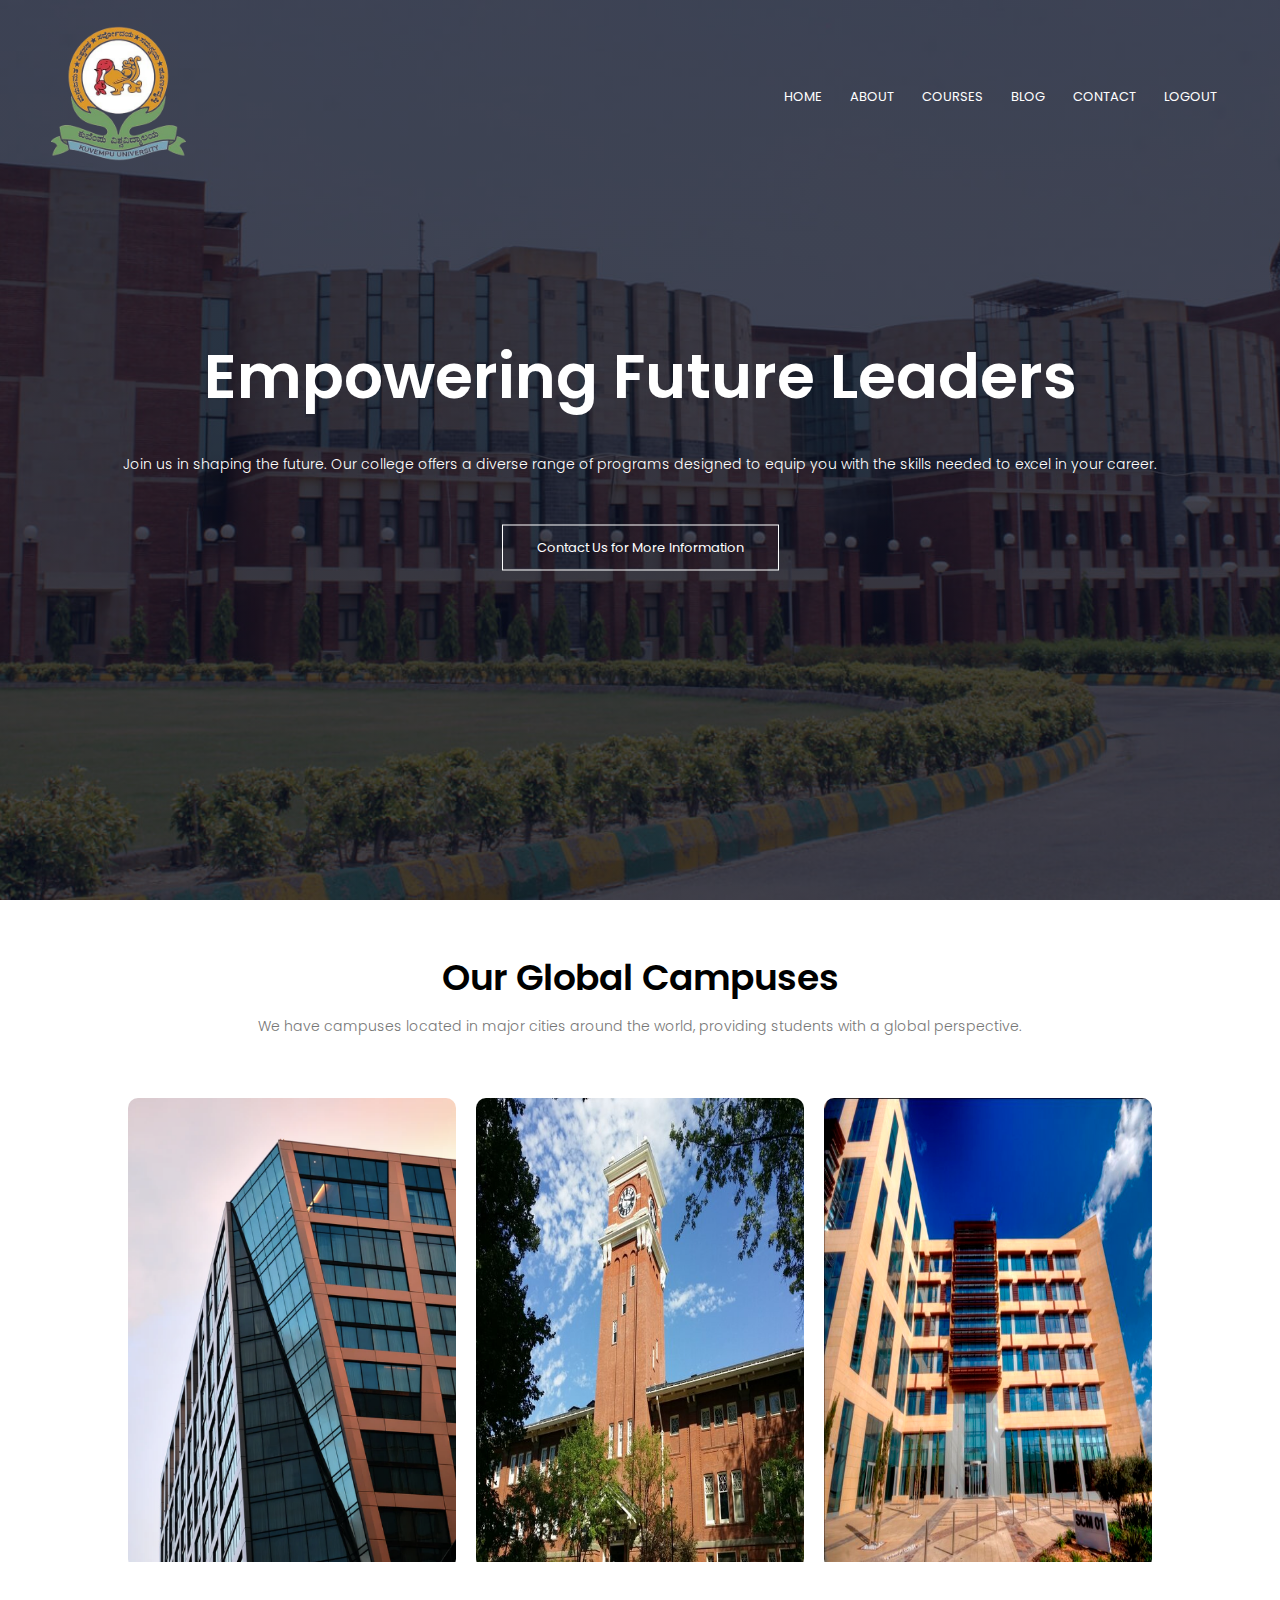
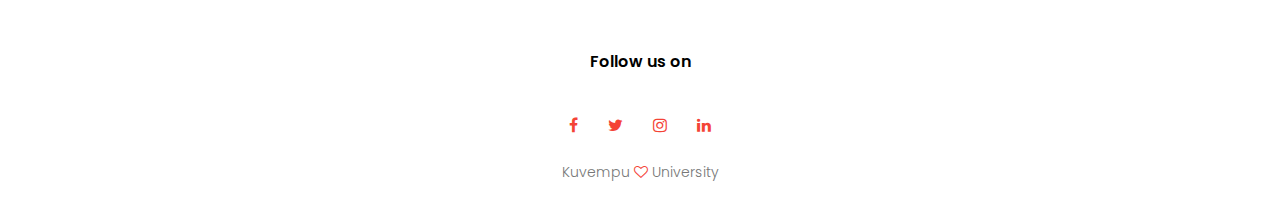
<file: index.html>
<!DOCTYPE html>
<html lang="en">
<head>
  <meta charset="UTF-8">
  <meta name="viewport" content="width=device-width, initial-scale=1.0">
  <title>College Website</title>
  <link rel="stylesheet" href="style.css">
  <link href="https://fonts.googleapis.com/css?family=Poppins:100,200,300,400,600,700&display=swap" rel="stylesheet">
  <link rel="stylesheet" href="https://stackpath.bootstrapcdn.com/font-awesome/4.7.0/css/font-awesome.min.css">
</head>
<body>

  <section class="header">
    <nav>
      <a href="index.html"><img src="./images/kuvempu.png" alt="College Logo"></a>
      <div class="nav-links" id="navLinks">
        <i class="fa fa-close" onclick="hideMenu()"></i>
        <ul>
          <li><a href="index.html">HOME</a></li>
          <li><a href="about.html">ABOUT</a></li>
          <li><a href="course.html">COURSES</a></li>
          <li><a href="blog.php">BLOG</a></li>
          <li><a href="contact.php">CONTACT</a></li>
          <li><a href="logout.php">LOGOUT</a></li>
        </ul>
      </div>
      <i class="fa fa-bars" onclick="showMenu()"></i>
    </nav>

    <div class="text-box">
      <h1>Empowering Future Leaders</h1>
      <p>Join us in shaping the future. Our college offers a diverse range of programs designed to equip you with the skills needed to excel in your career.</p>
      <a href="contact.php" class="contact-us-for-more">Contact Us for More Information</a>
    </div>
  </section>

  <section class="campus">
    <h1>Our Global Campuses</h1>
    <p>We have campuses located in major cities around the world, providing students with a global perspective.</p>
    <div class="row">
      <a href="sagara.html" class="campus-col">
        <img src="./images/bengaluru.png" alt="Sagara">
        <div class="layer">
          <h3>SAGARA</h3>
        </div>
      </a>
      <a href="shivamogga.html" class="campus-col">
        <img src="./images/873782-1.jpg" alt="Shivamogga">
        <div class="layer">
          <h3>SHIVAMOGGA</h3>
        </div>
      </a>
      <a href="chikkamagaluru.html" class="campus-col">
        <img src="./images/campus1.jpg" alt="chikkamagaluru">
        <div class="layer">
          <h3>Chikkamagaluru</h3>
        </div>
      </a>
    </div>
  </section>

  <section class="footer">
    <h4>Follow us on</h4>
    <div class="icons">
      <a href="https://web.facebook.com"><i class="fa fa-facebook"></i></a>
      <a href="https://x.com"><i class="fa fa-twitter"></i></a>
      <a href="https://www.instagram.com"><i class="fa fa-instagram"></i></a>
      <a href="https://www.linkedin.com"><i class="fa fa-linkedin"></i></a>
    </div>
    <p>Kuvempu <i class="fa fa-heart-o"></i> University</p>
  </section>

  <script>
    var navLinks = document.getElementById("navLinks");
    function showMenu() {
      navLinks.style.right = "0";
    }
    function hideMenu() {
      navLinks.style.right = "-200px";
    }
  </script>

</body>
</html>
</file>
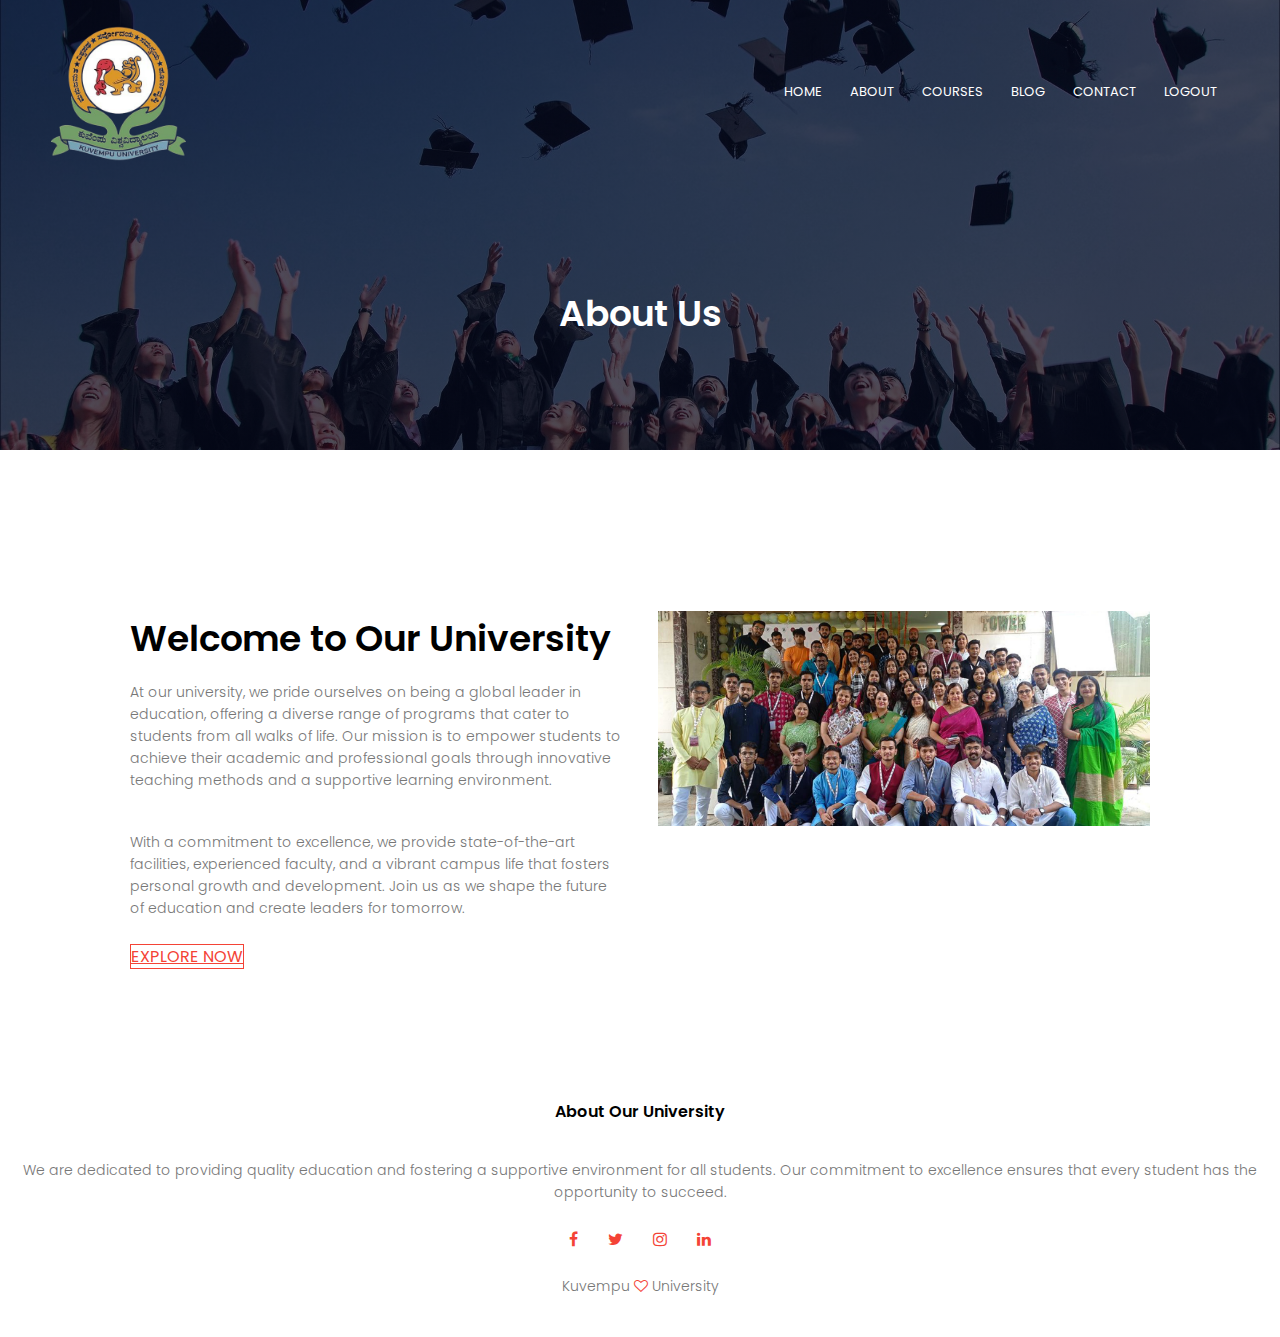
<file: about.html>
<html>
<head>
<meta name="viewport" content="width=device-width, initial-scale=1.0">
<title>College Website</title>
<link rel="stylesheet" href="style.css">
<link href="https://fonts.googleapis.com/css?family=Poppins:100,200,300,400,600,700&display=swap" rel="stylesheet">
<link rel="stylesheet" href="https://stackpath.bootstrapcdn.com/font-awesome/4.7.0/css/font-awesome.min.css"> 
</head>
<body>
    <section class="sub-header">
        <nav>
            <a href="index.html"><img src="./images/kuvempu.png"></a>
            <div class="nav-links" id="navLinks">  
                <i class="fa fa-close" onclick="hideMenu()"></i>
                <ul>
                    <li><a href="index.html">HOME</a></li>
                    <li><a href="about.html">ABOUT</a></li>
                    <li><a href="course.html">COURSES</a></li>
                    <li><a href="blog.php">BLOG</a></li>
                    <li><a href="contact.php">CONTACT</a></li>
                    <li><a href="logout.php">LOGOUT</a></li>
                </ul>
            </div>
            <i class="fa fa-bars" onclick="showMenu()"></i>
        </nav>   
            <h1>About Us</h1>
    </section>
    
    

    
<section class="about-us">
    <div class="row">
        <div class="about-col">
            <h1>Welcome to Our University</h1>     
            <p>At our university, we pride ourselves on being a global leader in education, offering a diverse range of programs that cater to students from all walks of life. Our mission is to empower students to achieve their academic and professional goals through innovative teaching methods and a supportive learning environment.</p>
            <p>With a commitment to excellence, we provide state-of-the-art facilities, experienced faculty, and a vibrant campus life that fosters personal growth and development. Join us as we shape the future of education and create leaders for tomorrow.</p>
            <a href="https://youtu.be/CrMKEjQNr7I?si=A9Gy2Tz8j0vJANzY" class="Explore-now red btn">EXPLORE NOW</a>
        </div>
        <div class="about-col">
            <img src="./images/Banner-Image.jpg" alt="About Us Image">
        </div>
    </div>    
</section>


<section class="footer">
        <h4>About Our University</h4>
        <p>We are dedicated to providing quality education and fostering a supportive environment for all students. Our commitment to excellence ensures that every student has the opportunity to succeed.</p>
        <div class="icons">
            <a href="https://www.facebook.com"><i class="fa fa-facebook"></i></a>
            <a href="https://x.com/"><i class="fa fa-twitter"></i></a>
            <a href="https://www.instagram.com/"><i class="fa fa-instagram"></i></a>
            <a href="https://in.linkedin.com/"><i class="fa fa-linkedin"></i></a>
        </div>
        <p>Kuvempu <i class="fa fa-heart-o"></i> University</p>
</section>    
  

<script>
    var navLinks = document.getElementById("navLinks");

    function showMenu() {
        navLinks.style.right = "0";
    }

    function hideMenu() {
        navLinks.style.right = "-200px";
    }
</script> 
    
</body>
</html>
</file>
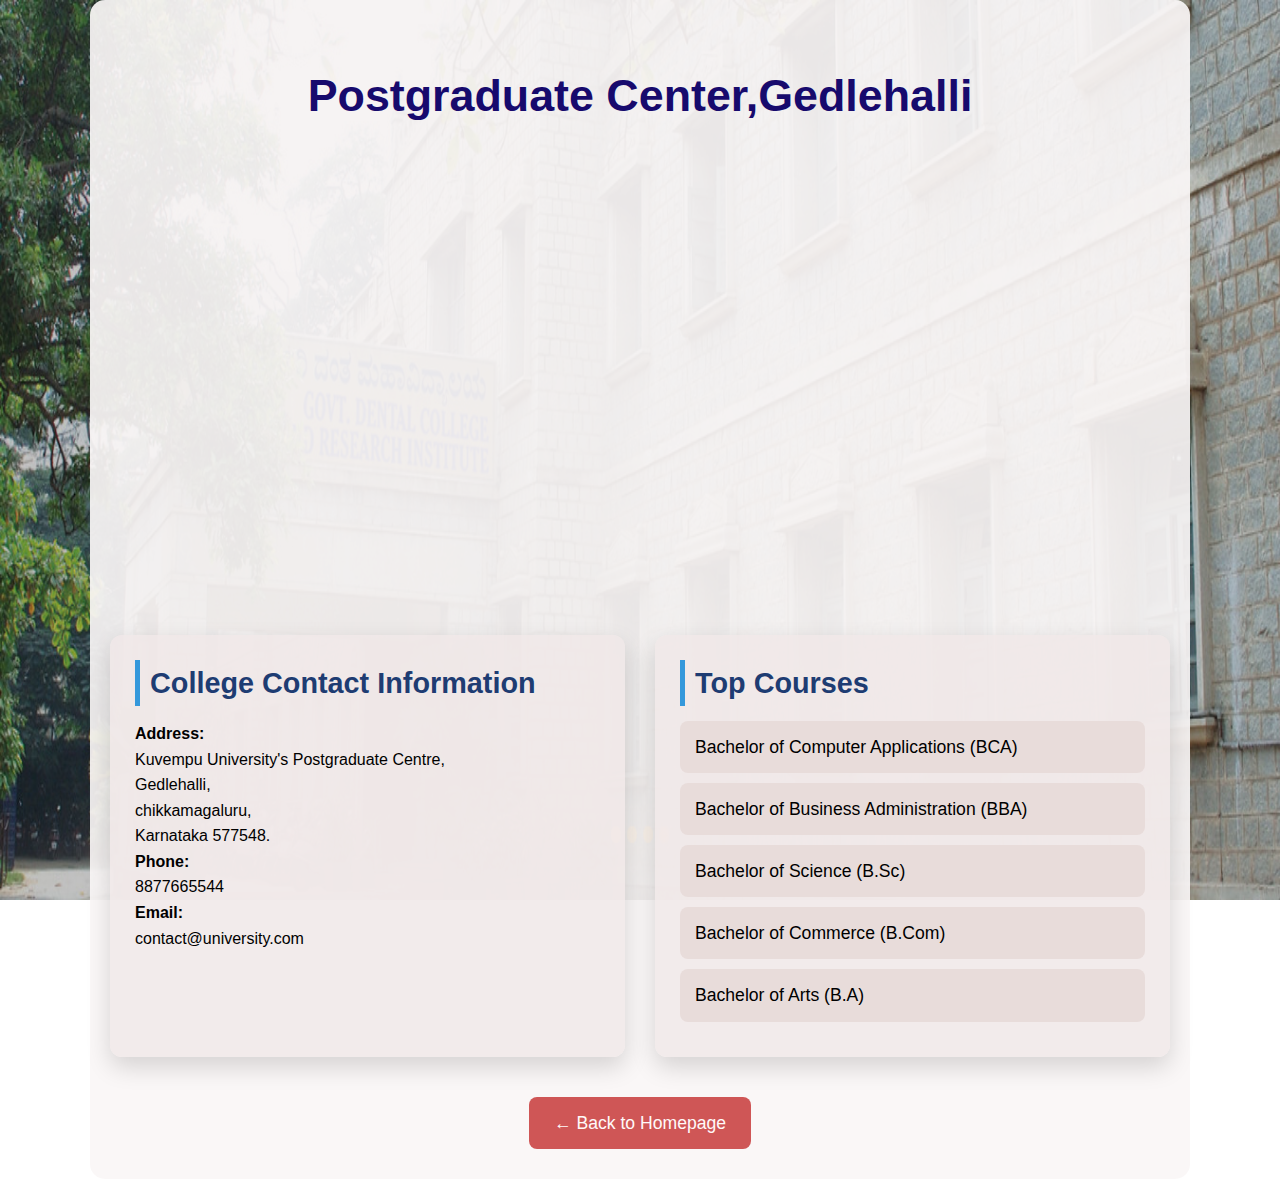
<file: chikkamagaluru.html>
<!DOCTYPE html>
<html lang="en">
<head>
  <meta charset="UTF-8" />
  <meta name="viewport" content="width=device-width, initial-scale=1.0"/>
  <title>SAGARA CAMPUS</title>
  <style>
    * {
      margin: 0;
      padding: 0;
      box-sizing: border-box;
      font-family: 'Segoe UI', Tahoma, Geneva, Verdana, sans-serif;
    }

    body {
      margin: 0;
      padding: 0;
      height: 100vh;
      width: 100vw;
      background-image: url('./images/chikkaa.jpg');
      background-position: center center;
      background-repeat: no-repeat;
      background-size: 100% 100%;
      background-attachment: fixed;
      color: #fdfbfb;
      line-height: 1.6;
}


    .container {
      max-width: 1100px;
      margin: auto;
      padding: 30px 20px;
      background: rgba(250, 246, 246, 0.926);
      border-radius: 15px;
    }

    header {
      text-align: center;
      padding: 30px 0;
    }

    header h1 {
      font-size: 2.8em;
      color: #170a6d;
      margin-bottom: 10px;
    }

    .content {
      display: flex;
      justify-content: space-between;
      gap: 30px;
      margin-bottom: 40px;
      color: black;
    }

    .courses, .contact-us {
      background: rgba(240, 231, 231, 0.8);
      border-radius: 12px;
      padding: 25px;
      flex: 1;
      box-shadow: 0 10px 25px rgba(0, 0, 0, 0.15);
    }

    .courses h2, .contact-us h2 {
      font-size: 1.8em;
      margin-bottom: 15px;
      color: #1e3c72;
      border-left: 5px solid #3498db;
      padding-left: 10px;
    }

    .courses ul {
      list-style: none;
      padding-left: 0;
    }

    .courses ul li {
      background: #e8dcda;
      padding: 12px 15px;
      margin-bottom: 10px;
      border-radius: 8px;
      font-size: 1.1em;
      transition: background 0.3s;
    }

    .courses ul li:hover {
      background: #d7ada8;
    }

    iframe {
      width: 100%;
      height: 400px;
      border: 0;
      border-radius: 10px;
      margin-top: 30px;
    }

    .back-btn {
      display: block;
      width: max-content;
      margin: 30px auto 0;
      background: #cf5656;
      color: rgb(255, 249, 249);
      text-decoration: none;
      padding: 12px 25px;
      border-radius: 8px;
      font-size: 1.1em;
      transition: background 0.3s ease, transform 0.3s ease;
    }

    .back-btn:hover {
      background: #bb2c2c;
      transform: scale(1.05);
    }

   

    @media (max-width: 768px) {
      iframe {
        height: 300px;
      }

      .content {
        flex-direction: column;
      }

      .courses, .contact-us {
        margin-bottom: 20px;
      }
    }
  </style>
</head>
<body>
  <div class="container">
    <header>
      <h1>Postgraduate Center,Gedlehalli</h1>
    </header>
    <iframe src="https://www.google.com/maps/embed?pb=!1m18!1m12!1m3!1d248295.32329154972!2d76.05928879208402!3d13.497840399402854!2m3!1f0!2f0!3f0!3m2!1i1024!2i768!4f13.1!3m3!1m2!1s0x3bbac03f831db9c9%3A0x4c6699cdb958e37a!2sKuvempu%20University&#39;s%20Postgraduate%20Centre%2C%20Gedlehalli!5e0!3m2!1sen!2sin!4v1745061369536!5m2!1sen!2sin" width="600" height="450" style="border:0;" allowfullscreen="" loading="lazy" referrerpolicy="no-referrer-when-downgrade"></iframe>
   
    <br>
    <br>
    
    <div class="content">
      <div class="contact-us">
        <h2>College Contact Information</h2>
        <p><strong>Address:</strong><br>Kuvempu University's Postgraduate Centre,<br> Gedlehalli,<br>chikkamagaluru,<br> Karnataka 577548.</p>
        <p><strong>Phone:</strong><br> 8877665544</p>
        <p><strong>Email:</strong><br> contact@university.com</p>
      </div>

      <div class="courses">
        <h2>Top Courses</h2>
        <ul>
          <li>Bachelor of Computer Applications (BCA)</li>
          <li>Bachelor of Business Administration (BBA)</li>
          <li>Bachelor of Science (B.Sc)</li>
          <li>Bachelor of Commerce (B.Com)</li>
          <li>Bachelor of Arts (B.A)</li>
        </ul>
      </div>
    </div>

   

    <a href="index.html" class="back-btn">← Back to Homepage</a>
  </div>

  
</body>
</html>
</file>
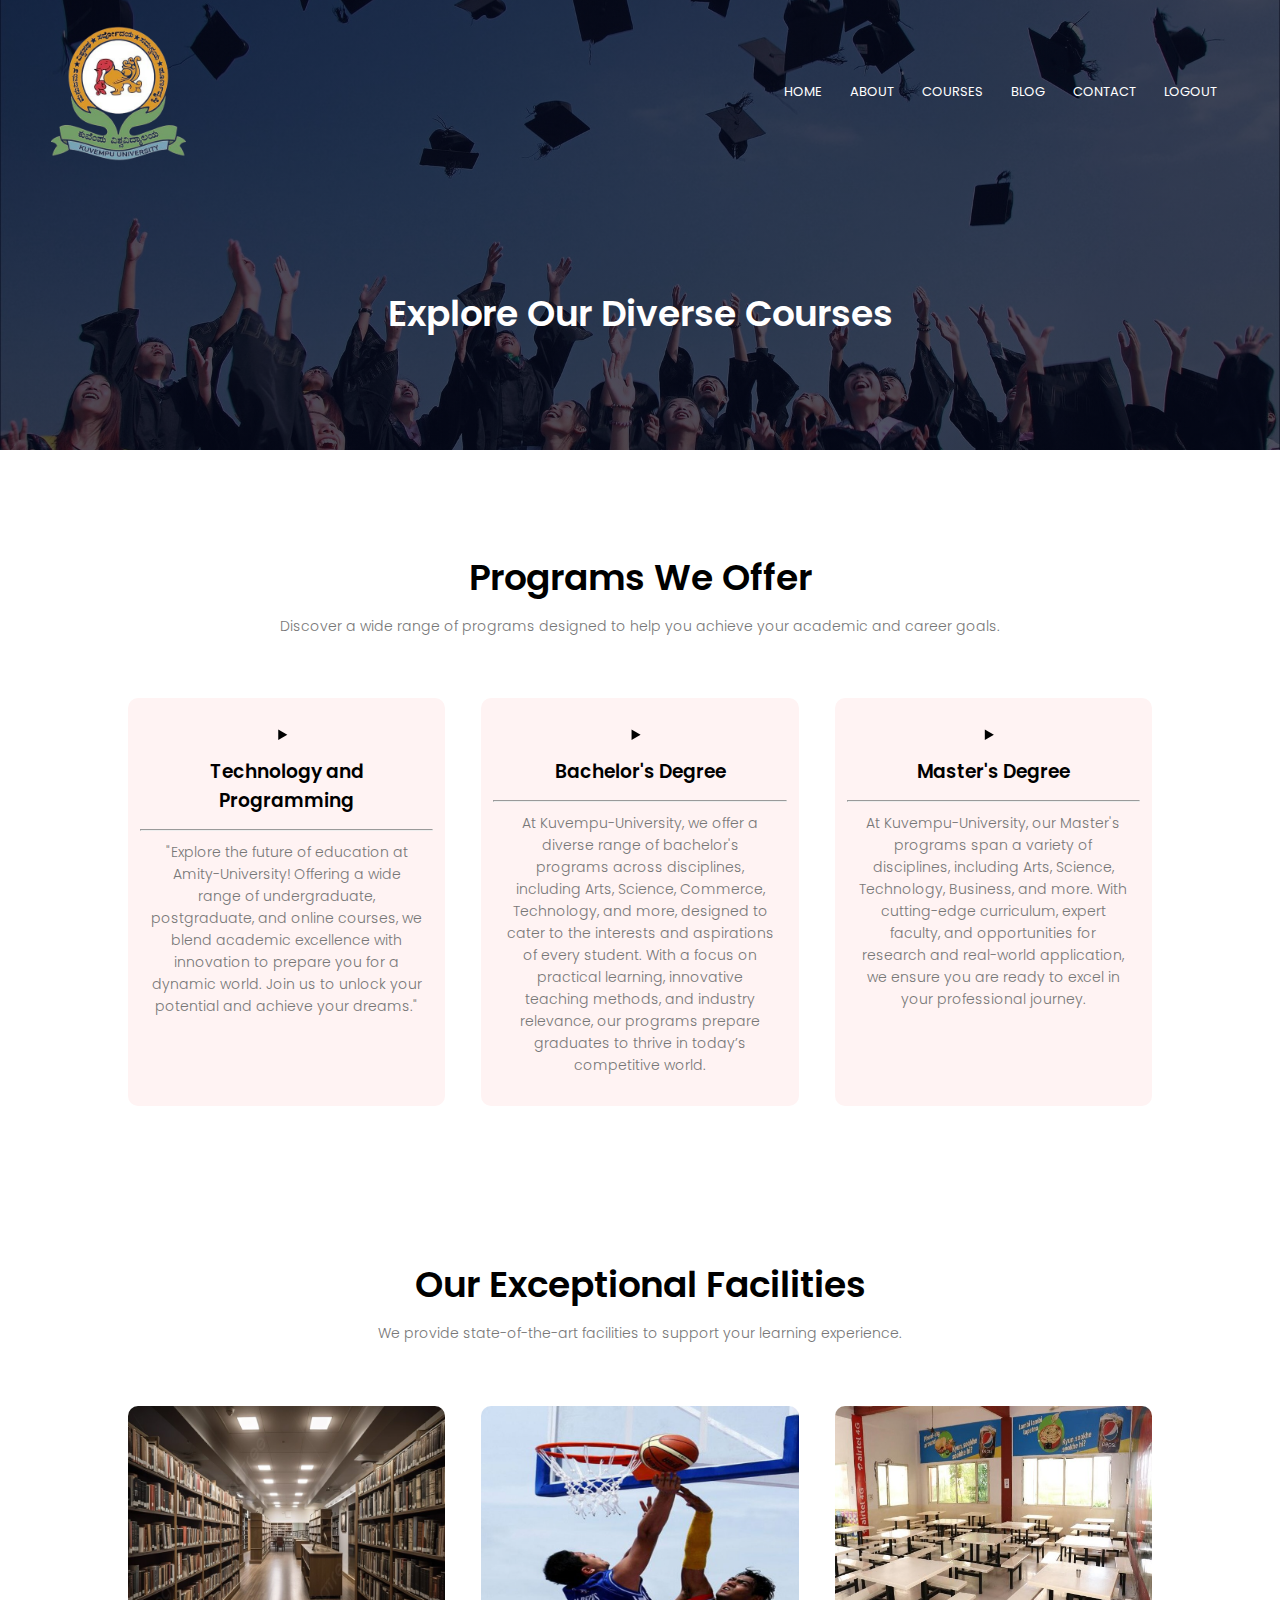
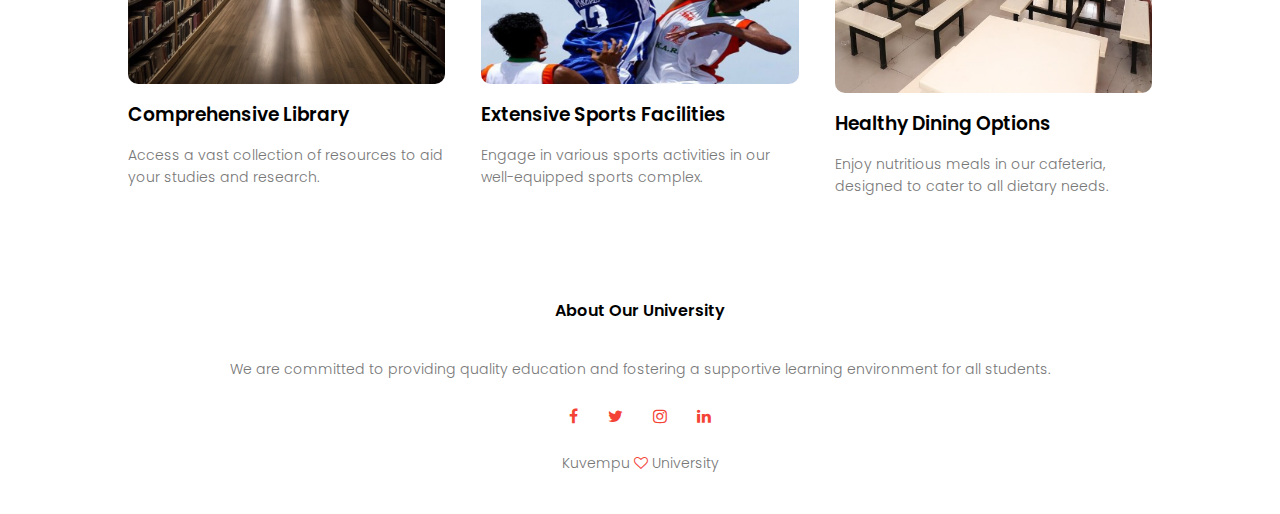
<file: course.html>
<html>
<head>
<meta name="viewport" content="width=device-width, initial-scale=1.0">
<title>College Website</title>
<link rel="stylesheet" href="style.css">
<link href="https://fonts.googleapis.com/css?family=Poppins:100,200,300,400,600,700&display=swap" rel="stylesheet">
<link rel="stylesheet" href="https://stackpath.bootstrapcdn.com/font-awesome/4.7.0/css/font-awesome.min.css"> 
</head>
<body>
    <section class="sub-header">
        <nav>
            <a href="index.html"><img src="./images/kuvempu.png"></a>
            <div class="nav-links" id="navLinks">  
                <i class="fa fa-close" onclick="hideMenu()"></i>
                <ul>
                    <li><a href="index.html">HOME</a></li>
                    <li><a href="about.html">ABOUT</a></li>
                    <li><a href="course.html">COURSES</a></li>
                    <li><a href="blog.php">BLOG</a></li>
                    <li><a href="contact.php">CONTACT</a></li>
                    <li><a href="logout.php">LOGOUT</a></li>
                </ul>
            </div>
            <i class="fa fa-bars" onclick="showMenu()"></i>
        </nav>
            <h1>Explore Our Diverse Courses</h1>
    </section>
    
    

    
    <section class="course">
        <h1>Programs We Offer</h1>
        <p>Discover a wide range of programs designed to help you achieve your academic and career goals.</p>
        <div class="row">
            <div class="course-col">
                <details>
                    <summary>
                <h3>Technology and Programming</h3>  
            </summary>
                <p class="unique">Web Development</p>
                <p class="unique">Data Science</p>
                <p class="unique">Artificial Intelligence and Machine Learning</p>
                <p class="unique">Cybersecurity</p>
                <p class="unique">Cloud Computing</p>
                </details>
                <hr>
                <p>"Explore the future of education at Amity-University! Offering a wide range of undergraduate, postgraduate, and online courses, we blend academic excellence with innovation to prepare you for a dynamic world. Join us to unlock your potential and achieve your dreams."</p>
            </div>
            <div class="course-col">
                <details><summary>
                <h3>Bachelor's Degree</h3>  </summary>
                <p class="unique">Bachelor of Computer Applications (BCA)</p>
                <p class="unique">Bachelor of Technology (B.Tech)</p>
                <p class="unique">Bachelor of Science (BSc)</p>
                <p class="unique">Bachelor of Commerce (BCom)</p>
              </details>
              <hr>
                <p>At Kuvempu-University, we offer a diverse range of bachelor's programs across disciplines, including Arts, Science, Commerce, Technology, and more, designed to cater to the interests and aspirations of every student. With a focus on practical learning, innovative teaching methods, and industry relevance, our programs prepare graduates to thrive in today’s competitive world.</p>
            </div>
            <div class="course-col">
                <details><summary>
                <h3>Master's Degree</h3></summary>
                <p class="unique">Master of Computer Applications (MCA)</p>
                <p class="unique">Master of Technology (M.Tech)</p>
                <p class="unique">Master of Science (MSc)</p>
                <p class="unique">Master of Commerce (MCom)</p>
                </details>
                <hr>
                <p>At Kuvempu-University, our Master's programs span a variety of disciplines, including Arts, Science, Technology, Business, and more. With cutting-edge curriculum, expert faculty, and opportunities for research and real-world application, we ensure you are ready to excel in your professional journey.</p>
            </div>
        </div>
    </section>
    

    
    <section class="facility">
        <h1>Our Exceptional Facilities</h1>
        <p>We provide state-of-the-art facilities to support your learning experience.</p>
            <div class="row">
                <div class="facility-col">
                    <img src="./images/pngtree-an-empty-library-with-shelves-and-books-picture-image_3364462.jpg">
                    <h3>Comprehensive Library</h3>
                    <p>Access a vast collection of resources to aid your studies and research.</p>
                </div>
                <div class="facility-col">
                    <img src="./images/e3a302d8e8535845dbbd9fe5bc2c4e79.jpg">
                    <h3>Extensive Sports Facilities</h3>
                    <p>Engage in various sports activities in our well-equipped sports complex.</p>
                </div>
                <div class="facility-col">
                    <img src="./images/canteen.jpg">
                    <h3>Healthy Dining Options</h3>
                    <p>Enjoy nutritious meals in our cafeteria, designed to cater to all dietary needs.</p>
                </div>
            </div>
    </section>
    


<section class="footer">
        <h4>About Our University</h4>
        <p>We are committed to providing quality education and fostering a supportive learning environment for all students.</p>
        <div class="icons">
            <a href="https://www.facebook.com/"><i class="fa fa-facebook"></i></a>
            <a href="https://x.com/"><i class="fa fa-twitter"></i></a>
            <a href="https://www.instagram.com/"><i class="fa fa-instagram"></i></a>
            <a href="https://in.linkedin.com/"><i class="fa fa-linkedin"></i></a>
        </div>
        <p>Kuvempu <i class="fa fa-heart-o"></i> University</p>
</section>    
  
  

<script>
    var navLinks = document.getElementById("navLinks");

    function showMenu() {
        navLinks.style.right = "0";
    }

    function hideMenu() {
        navLinks.style.right = "-200px";
    }
</script>  
    
</body>
</html>
</file>
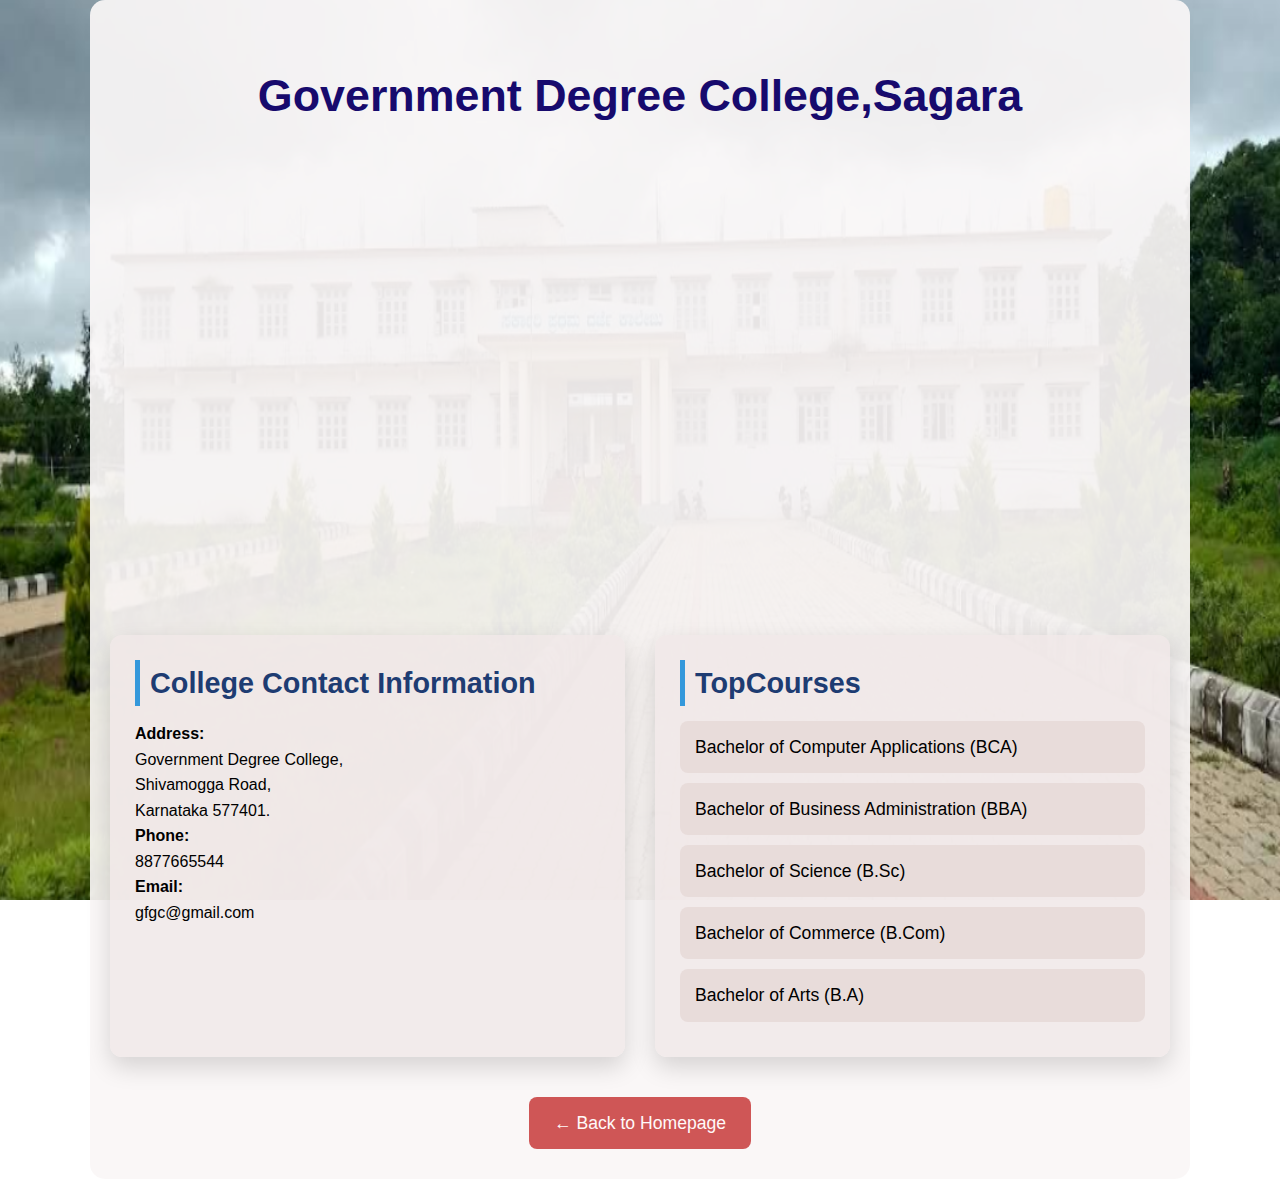
<file: sagara.html>
<!DOCTYPE html>
<html lang="en">
<head>
  <meta charset="UTF-8" />
  <meta name="viewport" content="width=device-width, initial-scale=1.0"/>
  <title>SAGARA CAMPUS</title>
  <style>
    * {
      margin: 0;
      padding: 0;
      box-sizing: border-box;
      font-family: 'Segoe UI', Tahoma, Geneva, Verdana, sans-serif;
    }

    body {
        margin: 0;
        padding: 0;
        height: 100vh;
        width: 100vw;
        background-image: url('./images/sagara.png');
        background-position: center center;
        background-repeat: no-repeat;
        background-size: 100% 100%;
        background-attachment: fixed;
        color: #fdfbfb;
        line-height: 1.6;
}



    .container {
      max-width: 1100px;
      margin: auto;
      padding: 30px 20px;
      background: rgba(250, 246, 246, 0.926);
      border-radius: 15px;
    }

    header {
      text-align: center;
      padding: 30px 0;
    }

    header h1 {
      font-size: 2.8em;
      color: #170a6d;
      margin-bottom: 10px;
    }

    .content {
      display: flex;
      justify-content: space-between;
      gap: 30px;
      margin-bottom: 40px;
      color: black;
    }

    .courses, .contact-us {
      background: rgba(240, 231, 231, 0.8);
      border-radius: 12px;
      padding: 25px;
      flex: 1;
      box-shadow: 0 10px 25px rgba(0, 0, 0, 0.15);
    }

    .courses h2, .contact-us h2 {
      font-size: 1.8em;
      margin-bottom: 15px;
      color: #1e3c72;
      border-left: 5px solid #3498db;
      padding-left: 10px;
    }

    .courses ul {
      list-style: none;
      padding-left: 0;
    }

    .courses ul li {
      background: #e8dcda;
      padding: 12px 15px;
      margin-bottom: 10px;
      border-radius: 8px;
      font-size: 1.1em;
      transition: background 0.3s;
    }

    .courses ul li:hover {
      background: #d7ada8;
    }

    iframe {
      width: 100%;
      height: 400px;
      border: 0;
      border-radius: 10px;
      margin-top: 30px;
    }

    .back-btn {
      display: block;
      width: max-content;
      margin: 30px auto 0;
      background: #cf5656;
      color: rgb(255, 249, 249);
      text-decoration: none;
      padding: 12px 25px;
      border-radius: 8px;
      font-size: 1.1em;
      transition: background 0.3s ease, transform 0.3s ease;
    }

    .back-btn:hover {
      background: #bb2c2c;
      transform: scale(1.05);
    }

   

    @media (max-width: 768px) {
      iframe {
        height: 300px;
      }

      .content {
        flex-direction: column;
      }

      .courses, .contact-us {
        margin-bottom: 20px;
      }
    }
  </style>
</head>
<body>
  <div class="container">
    <header>
      <h1>Government Degree College,Sagara</h1>
    </header>

    <iframe src="https://www.google.com/maps/embed?pb=!1m18!1m12!1m3!1d15474.169401757603!2d75.02941284563983!3d14.162982280368018!2m3!1f0!2f0!3f0!3m2!1i1024!2i768!4f13.1!3m3!1m2!1s0x3bbb8b5178912fab%3A0xf805cbbba8e58c87!2sGovernment%20degree%20college%2C%20sagar!5e0!3m2!1sen!2sin!4v1745057758570!5m2!1sen!2sin" allowfullscreen loading="lazy" referrerpolicy="no-referrer-when-downgrade"></iframe>
    <br>
    <br>
    
    <div class="content">
      <div class="contact-us">
        <h2>College Contact Information</h2>
        <p><strong>Address:</strong><br> Government Degree College,<br>Shivamogga Road,<br> Karnataka 577401.</p>
        <p><strong>Phone:</strong><br> 8877665544</p>
        <p><strong>Email:</strong><br> gfgc@gmail.com</p>
      </div>

      <div class="courses">
        <h2>TopCourses</h2>
        <ul>
          <li>Bachelor of Computer Applications (BCA)</li>
          <li>Bachelor of Business Administration (BBA)</li>
          <li>Bachelor of Science (B.Sc)</li>
          <li>Bachelor of Commerce (B.Com)</li>
          <li>Bachelor of Arts (B.A)</li>
        </ul>
      </div>
    </div>

   

    <a href="index.html" class="back-btn">← Back to Homepage</a>
  </div>

  
</body>
</html>
</file>
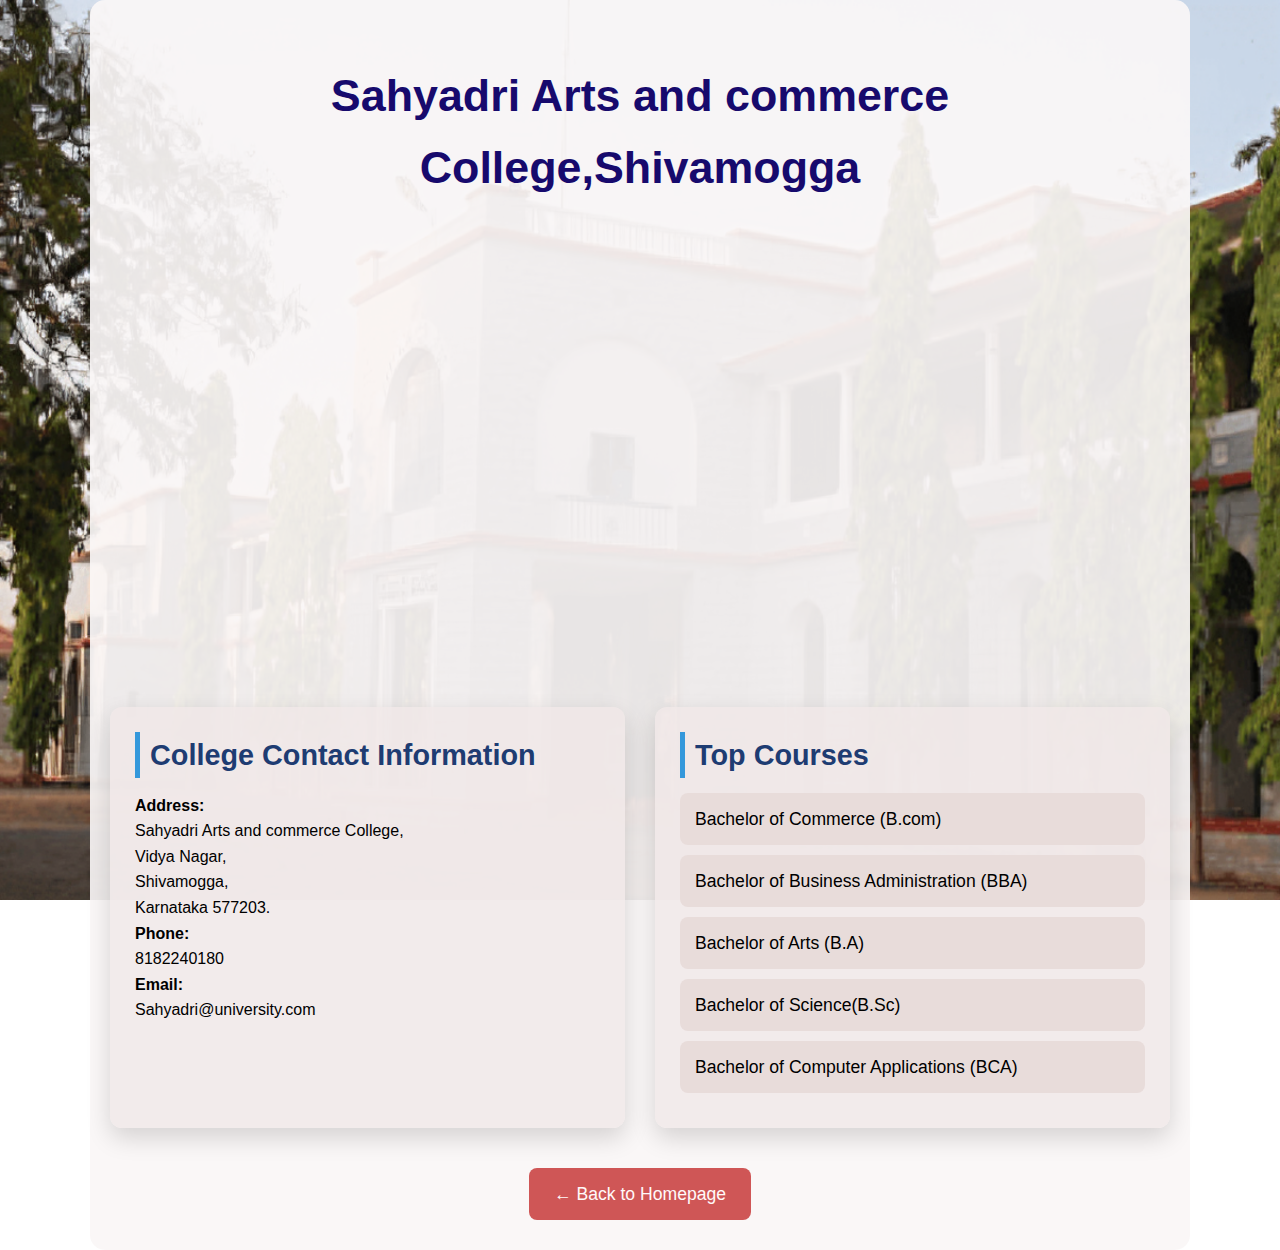
<file: shivamogga.html>
<!DOCTYPE html>
<html lang="en">
<head>
  <meta charset="UTF-8" />
  <meta name="viewport" content="width=device-width, initial-scale=1.0"/>
  <title>SAGARA CAMPUS</title>
  <style>
    * {
      margin: 0;
      padding: 0;
      box-sizing: border-box;
      font-family: 'Segoe UI', Tahoma, Geneva, Verdana, sans-serif;
    }

    body {
        margin: 0;
        padding: 0;
        height: 100vh;
        width: 100vw;
        background-image: url('./images/shivamogga.png');
        background-position: center center;
        background-repeat: no-repeat;
        background-size: 100% 100%;
        background-attachment: fixed;
        color: #fdfbfb;
        line-height: 1.6;
}


    .container {
      max-width: 1100px;
      margin: auto;
      padding: 30px 20px;
      background: rgba(250, 246, 246, 0.926);
      border-radius: 15px;
    }

    header {
      text-align: center;
      padding: 30px 0;
    }

    header h1 {
      font-size: 2.8em;
      color: #170a6d;
      margin-bottom: 10px;
    }

    .content {
      display: flex;
      justify-content: space-between;
      gap: 30px;
      margin-bottom: 40px;
      color: black;
    }

    .courses, .contact-us {
      background: rgba(240, 231, 231, 0.8);
      border-radius: 12px;
      padding: 25px;
      flex: 1;
      box-shadow: 0 10px 25px rgba(0, 0, 0, 0.15);
    }

    .courses h2, .contact-us h2 {
      font-size: 1.8em;
      margin-bottom: 15px;
      color: #1e3c72;
      border-left: 5px solid #3498db;
      padding-left: 10px;
    }

    .courses ul {
      list-style: none;
      padding-left: 0;
    }

    .courses ul li {
      background: #e8dcda;
      padding: 12px 15px;
      margin-bottom: 10px;
      border-radius: 8px;
      font-size: 1.1em;
      transition: background 0.3s;
    }

    .courses ul li:hover {
      background: #d7ada8;
    }

    iframe {
      width: 100%;
      height: 400px;
      border: 0;
      border-radius: 10px;
      margin-top: 30px;
    }

    .back-btn {
      display: block;
      width: max-content;
      margin: 30px auto 0;
      background: #cf5656;
      color: rgb(255, 249, 249);
      text-decoration: none;
      padding: 12px 25px;
      border-radius: 8px;
      font-size: 1.1em;
      transition: background 0.3s ease, transform 0.3s ease;
    }

    .back-btn:hover {
      background: #bb2c2c;
      transform: scale(1.05);
    }


   

    @media (max-width: 768px) {
      iframe {
        height: 300px;
      }

      .content {
        flex-direction: column;
      }

      .courses, .contact-us {
        margin-bottom: 20px;
      }
    }
  </style>
</head>
<body>
  <div class="container">
    <header>
      <h1>Sahyadri Arts and commerce College,Shivamogga</h1>
    </header>
    <iframe src="https://www.google.com/maps/embed?pb=!1m18!1m12!1m3!1d3872.712230609249!2d75.59136727485907!3d13.916141286493069!2m3!1f0!2f0!3f0!3m2!1i1024!2i768!4f13.1!3m3!1m2!1s0x3bbba9136c3fbc31%3A0xb730df1417f4dd87!2z4LK44LK54LON4LKv4LK-4LKm4LON4LKw4LK_IOCyteCyv-CynOCzjeCynuCyvuCyqCDgspXgsr7gsrLgs4fgspzgs40g4LK24LK_4LK14LKu4LOK4LKX4LON4LKXLCBTYWh5YWRyaSBzY2llbmNlIGNvbGxlZ2UgU2hpdmFtb2dnYQ!5e0!3m2!1sen!2sin!4v1745060548769!5m2!1sen!2sin" width="600" height="450" style="border:0;" allowfullscreen="" loading="lazy" referrerpolicy="no-referrer-when-downgrade"></iframe>
    
    <br>
    <br>
    
    <div class="content">
      <div class="contact-us">
        <h2>College Contact Information</h2>
        <p><strong>Address:</strong><br> Sahyadri Arts and commerce College,<br> Vidya Nagar,<br> Shivamogga,<br> Karnataka 577203.</p>
        <p><strong>Phone:</strong><br> 8182240180</p>
        <p><strong>Email:</strong><br> Sahyadri@university.com</p>
      </div>

      <div class="courses">
        <h2>Top Courses</h2>
        <ul>
          <li>Bachelor of Commerce (B.com)</li>
          <li>Bachelor of Business Administration (BBA)</li>
          <li>Bachelor of Arts (B.A)</li>
          <li>Bachelor of Science(B.Sc)</li>
            <li>Bachelor of Computer Applications (BCA)</li>
        </ul>
      </div>
    </div>

   

    <a href="index.html" class="back-btn">← Back to Homepage</a>
  </div>

  
</body>
</html>
</file>
<file: style.css>
*{
    margin: 0;
    padding: 0;
    font-family: 'Poppins', sans-serif;
}
.header{
    min-height: 100vh;
    width: 100%;
    background-image: linear-gradient(rgba(4,9,30,0.7),rgba(4,9,30,0.7)),url(./images/campus2.jpg);
    background-position: center;
    background-size: cover;
    position: relative;
    overflow: hidden;
}

nav{                            
    display: flex;
    padding: 2% 4%;
    justify-content: space-between;
    align-items: center;
}
nav img{
    width: 135px;
}
.nav-links{
    flex: 1;
    text-align: right;
}
.nav-links ul li{
    list-style: none;
    display: inline-block;
    padding: 8px 12px;
    position: relative;
}
.nav-links ul li a{
    color: #fff;
    text-decoration: none;
    font-size: 13px;
}
.nav-links ul li::after{
    content: '';
    width: 0%;
    height: 2px;
    background: #ee2121;
    display: block;
    margin: auto;
    transition:0.5s;    
}
.nav-links ul li:hover::after{
    width: 100%;
}
nav .fa{
    display: none;
}

.text-box{
    width: 90%;
    color: #fff;
    position: absolute;
    top: 50%;
    left: 50%;
    transform: translate(-50%, -50%);
    text-align: center;
}
.text-box h1{
    font-size: 62px;
}
.text-box p{
    margin: 20px 0 40px;
    font-size: 14px;
    color: #fff;
}
.contact-us-for-more {
    display: inline-block;
    text-decoration: none;
    color: #fff;
    border: 1px solid #fff;
    padding: 12px 34px;
    font-size: 13px;
    background: transparent;
    position: relative;
    cursor: pointer;
    transition: 1s;
}

.contact-us-for-more:hover{
    border: 1px solid #f44336;
    background: #f44336;
}


@media(max-width: 700px)
{
   .nav-links ul li
    {
        display: block;
    }
    .nav-links
    {
        position: fixed;
        background: #f44336;
        height: 100vh;
        width: 200px;
        top: 0;
        right: -200px;
        text-align: left;
        z-index: 2;
        transition: 0.5s;
    }
    .nav-links ul{
        padding: 30px;
    }
    nav .fa{
        display: block;
        color: #fff;
        margin: 10px;
        font-size: 22px;
        cursor: pointer; 
    }
    .text-box h1{
        font-size: 20px;
    }
}



.course{
    width: 80%;
    margin: auto;
    text-align: center;
    padding-top: 100px;
}
h1{
    font-size: 36px;
    font-weight: 600;
}
p{
    color: #777;
    font-size: 14px;
    font-weight: 300;
    line-height: 22px;
    padding: 10px;
}
.row{
    margin-top: 5%;
    display: flex;
    justify-content: space-between;  
}
  
.course-col{
    flex-basis: 31%;
    background: #fff3f3;
    border-radius: 10px;
    margin-bottom: 5%;
    padding: 20px 12px;
    box-sizing: border-box;
    transition: .5s;
}
h3{
    text-align: center;
    font-weight: 600;
    margin: 10px 0;
}
.course-col:hover{
    box-shadow: 0 0 20px 0px rgba(0, 0, 0, 0.2);
}

@media (max-width:700px){
    .row{
        flex-direction: column;
    }
} 
details > summary{
    padding: 4px;
    border: #222;
    border-width: 0dvb;
    box-shadow: #2c5cc3;
    cursor: pointer;
}
.unique:hover{
    border-radius: 10px;
    transform: scale(1,1);
    z-index: 100;
    background:rgb(213, 162, 162) ;
    color: rgb(0, 0, 0);
    box-shadow: 0 5px 25px rgba(0,0,0,rgba(0, 0, 0, 0.2));

}



.campus{
    width: 80%;
    margin: auto;
    text-align: center;
    padding-top: 50px;
}
.campus-col{
    flex-basis: 32%;
    border-radius: 10px;
    margin-bottom: 30px;
    position: relative;
    overflow: hidden;
}
.campus-col img{
    width: 100%;
}

.layer{
    background: transparent;
    height: 100%;
    width: 100%;
    top: 0;
    left: 0;
    position: absolute;
    transition: .5s;
}
.layer:hover{
    background: rgba(226, 0, 0, 0.7);
}
.layer h3{
    width: 100%;
    font-weight: 500;
    color: #fff;
    font-size: 26px;
    bottom: 0;
    left: 50%;
    transform: translateX(-50%);
    position: absolute;
    opacity: 0;
    transition: .5s;
}
.layer:hover h3{
    bottom: 49%;
    opacity: 1;
}



.facility{
    width: 80%;
    margin: auto;
    text-align: center;
    padding-top: 100px;
}
.facility-col{
    flex-basis: 31%;
    border-radius: 10px;
    margin-bottom: 5%;
    text-align: left;
}
.facility-col img{
    width: 100%;
    border-radius: 10px;
}
.facility-col p{
    padding: 0;
}
.facility-col h3{
    margin-top: 16px;
    margin-bottom: 15px;
    text-align: left;
}





.footer{
    width: 100%;
    text-align: center;
    padding: 30px 0;
}
.footer h4{
    margin-bottom: 25px;
    margin-top: 20px;
    font-weight: 600;
} 

.icons .fa{
    color: #f44336;
    margin: 0 13px;
    cursor: pointer;
    padding: 18px 0;
}
.fa-heart-o{
    color: #f44336;
}





.sub-header{
    height: 50vh;
    width: 100%;
    background-image: linear-gradient(rgba(4,9,30,0.7),rgba(4,9,30,0.7)),url(./images/background.jpg);
    background-position: center;
    background-size: cover;
    text-align: center;
    color: #fff;
}
.sub-header h1{
    margin-top: 100px;
}
.about-us{
    width: 80%;
    margin: auto;
    padding-top: 80px;
    padding-bottom: 50px;
}

.about-col{
    flex-basis: 48%;
    padding: 30px 2px;
}
.about-col h1{
    padding-top: 0;
}
.about-col p{
    padding: 15px 0 25px;
}

.Explore-now{
    border: 1px solid #f44336;
    background: transparent;
    color: #f44336;

}
.Explore-now:hover{
    border: 1px solid #f44336;
    background: #f44336;
    color: #fff;
    transform: scale(1.05);
    background-color: #e14848;
}
.Explore-now.red-btn::after{
    background: #f44336;
}
.Explore-now.red-btn::before{
    background: #f44336;
}
.content-image{
    flex-basis: 50%;
}
.about-col img{
    width: 100%;
}




.blog-content{
    width: 80%;
    margin: auto;
    padding: 60px 0;
}
.blog-left{
    flex-basis: 65%;
}
.blog-right{
    flex-basis: 32%;
}
.blog-left img{
    width: 100%;
}
.blog-left h2{
    color: #222;
    font-weight: 600;
    margin: 30px 0;
}
.blog-left p{
    color: #999;
    padding: 0;
}

.blog-right h3{
    background: #f44336;
    color: #fff;
    padding: 7px 0;
    font-size: 16px;
    margin-bottom: 20px;
}
.blog-right div{
    display: flex;
    align-items: center;
    justify-content: space-between;
    color: #555;
    padding: 8px;
    box-sizing: border-box;
}

.comment-box{
    border: 1px solid #ccc;
    margin: 50px 0;
    padding: 10px 20px;
}

.comment-box h3{
    text-align: left;
}
.comment-form input, .comment-form textarea{
    width: 100%;
    padding: 10px;
    margin: 15px 0;
    box-sizing: border-box;
    border: none;
    outline: none;
    background: #f0f0f0;
}
.comment-form button{
    margin: 10px 0;
}


@media (max-width:700px){
    .sub-header h1{
        font-size: 24px;
    }
} 
.news-events {
    background-color: #f9f9f9;
    padding: 20px;
    margin: 20px 0;
}

.news-events h2 {
    text-align: center;
    color: #333;
}

.event {
    border-bottom: 1px solid #ccc;
    padding: 10px 0;
}

.event h3 {
    color: #007BFF;
}

.event p {
    color: #555;
}



.student{
    width: 80%;
    margin: auto;
    padding-top: 100px;
    text-align: center;
}

.student-col{
    flex-basis: 44%;
    border-radius: 10px;
    margin-bottom: 5%;
    text-align: left;
    background: #fff3f3;
    padding: 25px;
    cursor: pointer;
    display: flex;
}
.student-col img{
    height: 40px;
    margin-left: 5px;
    margin-right: 30px;
    border-radius: 50%;
}
.student-col p{
    padding: 0;
}
.student-col h3{
    margin-top: 15px;
    text-align: left;
}
.student-col .fa{
    color: #f44336;
}

@media(max-width:700px){
    .student-col img{
        margin-left: 0px;
        margin-right: 15px;
    }
}




.location{
    width: 80%;
    margin: auto;
    padding: 80px 0;
}
.location iframe{
    width: 100%;
}

.contact-us{
    width: 80%;
    margin: auto;
    display: flex;
    justify-content: space-between;
    padding: 20px;
}
.contact-col{
    flex-basis: 48%;
    margin-bottom: 30px;
    flex: 1;
    margin: 10px;
}

.contact-col div{
    display: flex;
    align-items: center;
    margin-bottom: 40px;
}

.contact-col div .fa{
    font-size: 28px;
    color: #f44336;
    margin: 10px;
    margin-right: 30px;
}
    
.contact-col div p{
    padding: 0;
}
.contact-col div h5{
    font-size: 20px;
    margin-bottom: 5px;
    color: #706666;
    font-weight: 400;
    
}
.contact-col input, .contact-col textarea{
    width: 100%;
    padding: 15px;
    margin-bottom: 17px;
    outline: none;
    border: 1px solid #ccc;
}


.submit {
    background-color:#d61529;
    color:white;
    padding: 10px 20px;
    border: none;
    border-radius: 5px;
    cursor: pointer;
    font-size: 16px;
    transition: background-color 0.3s, transform 0.3s;
}

.submit:hover {
    background-color: #e14848;
    transform: scale(1.05);
}
</file>
